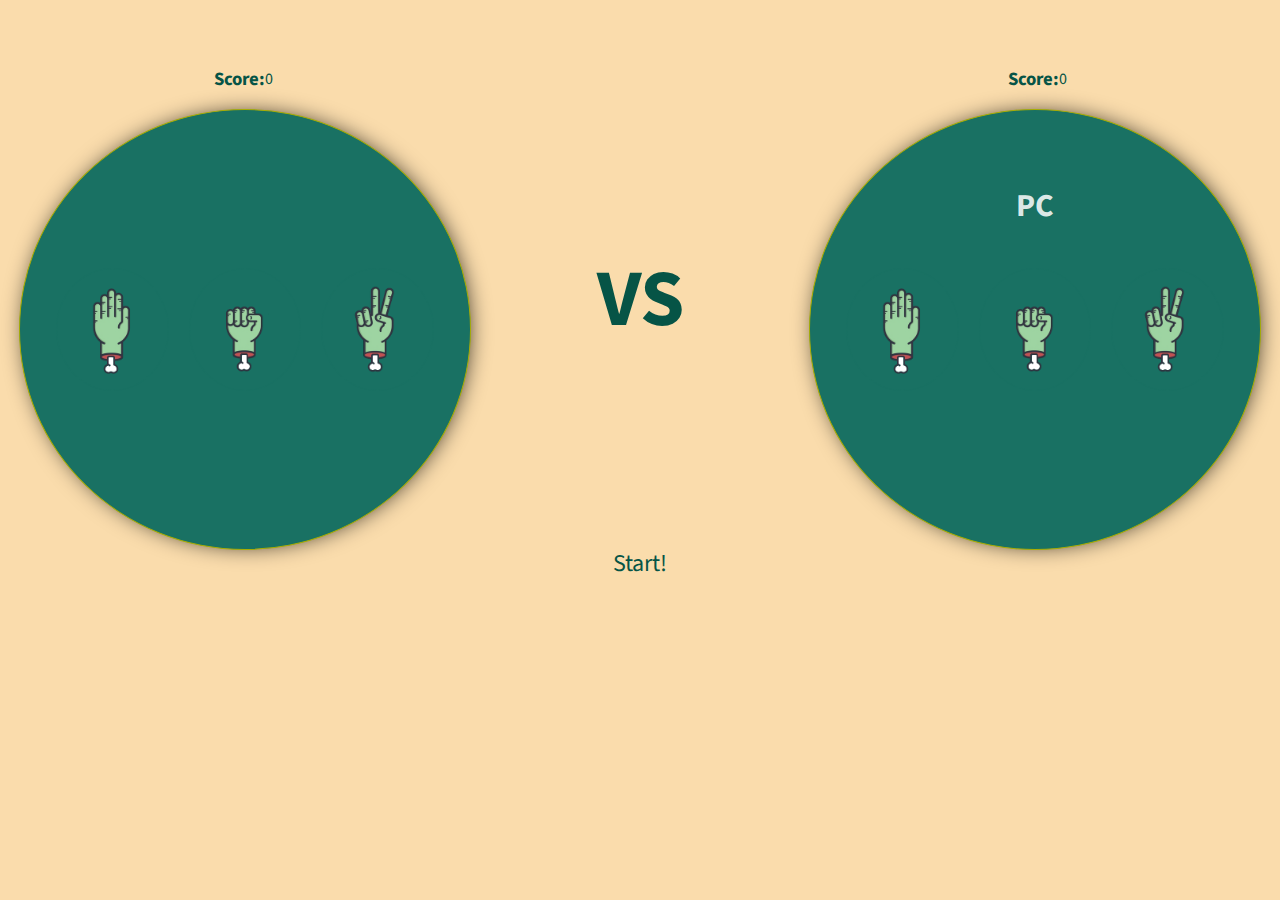
<file: UI Rock Paper Scissors/index.html>
<!DOCTYPE html>
<html lang="en-US">
	<head>
		<title>Rock,Paper,Scissors</title>
		<link rel="stylesheet" type="text/css" href="css/style.css">
		<link rel="stylesheet" type="text/css" href="css/normalaize.css">
		<link href="https://fonts.googleapis.com/css2?family=Source+Sans+Pro&display=swap" rel="stylesheet"> 
	</head>
	<body>
		<!-- the container that takes all the elements in and make the main syles by flex box is column-->

		<div class="container">
			<!-- this is container to make the three items below is flex row-->
			<div class="inner-contaier">
			<!-- this is the section of the player-->
			<div class="section1">
				<div class="score">
				<h3>Score:</h3>
				<span class="player-score">0</span>
				</div>
				<div class="player">

					<h5 class="player-h5">Player</h5>

					<div class="three-hands">
						<button id="paper-btn-player" class="player-btn"><img src="images/paper.png" alt="" id='img-paper'></button>
						<button id="rock-btn-player" class="player-btn"><img src="images/rock.png" alt="" id='img-rock'></button>
						<button id="scissors-btn-player" class="player-btn"><img src="images/scissors.png" alt="" id='img-scissors'></button>

					</div>
				</div>
			</div>
			
			<!-- this is the vs in the middle-->
			<h1>VS</h1>

			<!--this is the pc section-->
			<div class="section2">
				<div class="score2">
				<h3>Score:</h3>
				<span class="pc-score">0</span>
				</div>
				<div class="pc">

					<h5>PC</h5>
					<div class="three-hands2">
						<button id="paper-btn-pc" disabled><img src="images/paper.png" alt=""></button>
						<button id="rock-btn-pc" disabled><img src="images/rock.png" alt=""></button>
						<button id="scissors-btn-pc" disabled><img src="images/scissors.png" alt=""></button>

					</div>
				</div>
			</div>
			</div>

			<!-- Massage appear when player or pc wins the rounds-->
			<div class="who-wins">
				<p class="who">Start!</p>
				<button class='play-again hidden'>Press here to play again</button>

			</div>

		</div>

		
		<!-- javaScript linking to HTML-->
		<script src="js/script2.js"></script>
	</body>
</html>
</file>
<file: UI Rock Paper Scissors/css/style.css>
body{
	background-color: #fadcac;
	color:#065446;
	font-family: 'Source Sans Pro', sans-serif;
}

.container{
	display: flex;
	flex-direction: column;
	justify-content: center;
	margin-top: 50px
}

.container .who-wins{
	align-self: center;
	display: flex;
	flex-direction: column;
	align-items: center;
}



.container .who-wins .who{
	font-size:1.5em;
	margin:0;
}

.container .who-wins .play-again{
	background-color:#197163;
	color:#FFFD;
	border:none;
	padding:10px;
	border-radius:20px;
	margin-top:5px;
	cursor:pointer;	
}

.container .who-wins .play-again:hover{

}



.container .inner-contaier{
	display:flex;
	align-items: center;
	justify-content: space-between;
}


.container .section1{
	display:flex;
	flex-direction: column;
	align-items: center;
	justify-content: center;
	width:450px;
	height:500px;
}

.container h1{
	font-size:5em;
}

.container .section2{
	display:flex;
	flex-direction: column;
	align-items: center;
	justify-content: center;
	width:450px;
	height:500px;
}

.container .section1 .player{
	border: 1px solid #a7ad03;
	border-radius: 50%;
	height: 100%;
	display: flex;
	flex-direction: column;
	align-items: center;
	justify-content: center;
	width:100%;
	margin-left: 40px;
	background-color: #197163;
	-webkit-box-shadow: 2px 0px 25px -7px rgba(0,0,0,1);
	-moz-box-shadow: 2px 0px 25px -7px rgba(0,0,0,1);
	box-shadow: 2px 0px 25px -7px rgba(0,0,0,1);
}

.container .section1 .player h5{
	position:absolute;
	top:135px;
	font-size:2em;
	color:#FFFD;
}

.container .section2 .pc h5{
	position:absolute;
	top:135px;
	font-size:2em;
	color:#FFFD;
}

.container .section2 .pc{
	height: 100%;
	display: flex;
	flex-direction: column;
	align-items: center;
	justify-content: center;
	width:100%;
	margin-right: 40px;
	background-color: #197163;
	-webkit-box-shadow: 2px 0px 25px -7px rgba(0,0,0,1);
	-moz-box-shadow: 2px 0px 25px -7px rgba(0,0,0,1);
	box-shadow: 2px 0px 25px -7px rgba(0,0,0,1);
	border: 1px solid #a7ad03;
	border-radius: 50%;

}



.container .player .three-hands{
	display: flex;
	align-items: center;
	justify-content: center;
	width:100%;
	height:100%;
	border-radius: 50%;
}

.container .player .three-hands button{
	border:1px solid #197163;
	height:28%;
	width:25%;
	margin:0 10px 0 10px;
	border-radius: 50%;
	display: flex;
	justify-content: center;
	align-items: center;
	background:none;
	transition: all .1s ease-in-out;

}

.container .player .three-hands button:hover{
	background-color:#065446;
	cursor: pointer;
	transform: scale(1.1);
	border:.5px solid gold;
}

.container .player .three-hands button:first-child{
	padding-right:17px;
}

.container .player .three-hands button img{
	height:100%;
	width:200px;

}

.container .pc .three-hands2{
	display: flex;
	align-items: center;
	justify-content: center;
	width:100%;
	height:100%;
	border-radius: 50%;
}

.container .pc .three-hands2 button{
	border:1px solid #197163;
	height:28%;
	width:25%;
	margin:0 10px 0 10px;
	border-radius: 50%;
	display: flex;
	justify-content: center;
	align-items: center;
	background: none;
	transition: all .1s ease-in-out;
}

.container .pc .three-hands2 button:first-child{
	padding-right:17px;
}

.container .pc .three-hands2 button img{
	height:100%;
	width:200px;
	border:none;
	border-radius: 50%;
}




.container .section1 .score{
	display: flex;
	align-items: center;
	margin-left:8%;
}

.container .section2 .score2{
	display: flex;
	align-items: center;
	margin-right:8%;
}


.pcWinner{
	background-color:#065446;
	cursor: pointer;
	transform: scale(1.5);
	border:.5px solid gold;
}

.hidden{
	display: none;
}
</file>
<file: UI Rock Paper Scissors/css/normalaize.css>
/*! normalize.css v8.0.1 | MIT License | github.com/necolas/normalize.css */

/* Document
   ========================================================================== */

/**
 * 1. Correct the line height in all browsers.
 * 2. Prevent adjustments of font size after orientation changes in iOS.
 */

html {
  line-height: 1.15; /* 1 */
  -webkit-text-size-adjust: 100%; /* 2 */
}

/* Sections
   ========================================================================== */

/**
 * Remove the margin in all browsers.
 */

body {
  margin: 0;
}

/**
 * Render the `main` element consistently in IE.
 */

main {
  display: block;
}

/**
 * Correct the font size and margin on `h1` elements within `section` and
 * `article` contexts in Chrome, Firefox, and Safari.
 */

h1 {
  font-size: 2em;
  margin: 0.67em 0;
}

/* Grouping content
   ========================================================================== */

/**
 * 1. Add the correct box sizing in Firefox.
 * 2. Show the overflow in Edge and IE.
 */

hr {
  box-sizing: content-box; /* 1 */
  height: 0; /* 1 */
  overflow: visible; /* 2 */
}

/**
 * 1. Correct the inheritance and scaling of font size in all browsers.
 * 2. Correct the odd `em` font sizing in all browsers.
 */

pre {
  font-family: monospace, monospace; /* 1 */
  font-size: 1em; /* 2 */
}

/* Text-level semantics
   ========================================================================== */

/**
 * Remove the gray background on active links in IE 10.
 */

a {
  background-color: transparent;
}

/**
 * 1. Remove the bottom border in Chrome 57-
 * 2. Add the correct text decoration in Chrome, Edge, IE, Opera, and Safari.
 */

abbr[title] {
  border-bottom: none; /* 1 */
  text-decoration: underline; /* 2 */
  text-decoration: underline dotted; /* 2 */
}

/**
 * Add the correct font weight in Chrome, Edge, and Safari.
 */

b,
strong {
  font-weight: bolder;
}

/**
 * 1. Correct the inheritance and scaling of font size in all browsers.
 * 2. Correct the odd `em` font sizing in all browsers.
 */

code,
kbd,
samp {
  font-family: monospace, monospace; /* 1 */
  font-size: 1em; /* 2 */
}

/**
 * Add the correct font size in all browsers.
 */

small {
  font-size: 80%;
}

/**
 * Prevent `sub` and `sup` elements from affecting the line height in
 * all browsers.
 */

sub,
sup {
  font-size: 75%;
  line-height: 0;
  position: relative;
  vertical-align: baseline;
}

sub {
  bottom: -0.25em;
}

sup {
  top: -0.5em;
}

/* Embedded content
   ========================================================================== */

/**
 * Remove the border on images inside links in IE 10.
 */

img {
  border-style: none;
}

/* Forms
   ========================================================================== */

/**
 * 1. Change the font styles in all browsers.
 * 2. Remove the margin in Firefox and Safari.
 */

button,
input,
optgroup,
select,
textarea {
  font-family: inherit; /* 1 */
  font-size: 100%; /* 1 */
  line-height: 1.15; /* 1 */
  margin: 0; /* 2 */
}

/**
 * Show the overflow in IE.
 * 1. Show the overflow in Edge.
 */

button,
input { /* 1 */
  overflow: visible;
}

/**
 * Remove the inheritance of text transform in Edge, Firefox, and IE.
 * 1. Remove the inheritance of text transform in Firefox.
 */

button,
select { /* 1 */
  text-transform: none;
}

/**
 * Correct the inability to style clickable types in iOS and Safari.
 */

button,
[type="button"],
[type="reset"],
[type="submit"] {
  -webkit-appearance: button;
}

/**
 * Remove the inner border and padding in Firefox.
 */

button::-moz-focus-inner,
[type="button"]::-moz-focus-inner,
[type="reset"]::-moz-focus-inner,
[type="submit"]::-moz-focus-inner {
  border-style: none;
  padding: 0;
}

/**
 * Restore the focus styles unset by the previous rule.
 */

button:-moz-focusring,
[type="button"]:-moz-focusring,
[type="reset"]:-moz-focusring,
[type="submit"]:-moz-focusring {
  outline: 1px dotted ButtonText;
}

/**
 * Correct the padding in Firefox.
 */

fieldset {
  padding: 0.35em 0.75em 0.625em;
}

/**
 * 1. Correct the text wrapping in Edge and IE.
 * 2. Correct the color inheritance from `fieldset` elements in IE.
 * 3. Remove the padding so developers are not caught out when they zero out
 *    `fieldset` elements in all browsers.
 */

legend {
  box-sizing: border-box; /* 1 */
  color: inherit; /* 2 */
  display: table; /* 1 */
  max-width: 100%; /* 1 */
  padding: 0; /* 3 */
  white-space: normal; /* 1 */
}

/**
 * Add the correct vertical alignment in Chrome, Firefox, and Opera.
 */

progress {
  vertical-align: baseline;
}

/**
 * Remove the default vertical scrollbar in IE 10+.
 */

textarea {
  overflow: auto;
}

/**
 * 1. Add the correct box sizing in IE 10.
 * 2. Remove the padding in IE 10.
 */

[type="checkbox"],
[type="radio"] {
  box-sizing: border-box; /* 1 */
  padding: 0; /* 2 */
}

/**
 * Correct the cursor style of increment and decrement buttons in Chrome.
 */

[type="number"]::-webkit-inner-spin-button,
[type="number"]::-webkit-outer-spin-button {
  height: auto;
}

/**
 * 1. Correct the odd appearance in Chrome and Safari.
 * 2. Correct the outline style in Safari.
 */

[type="search"] {
  -webkit-appearance: textfield; /* 1 */
  outline-offset: -2px; /* 2 */
}

/**
 * Remove the inner padding in Chrome and Safari on macOS.
 */

[type="search"]::-webkit-search-decoration {
  -webkit-appearance: none;
}

/**
 * 1. Correct the inability to style clickable types in iOS and Safari.
 * 2. Change font properties to `inherit` in Safari.
 */

::-webkit-file-upload-button {
  -webkit-appearance: button; /* 1 */
  font: inherit; /* 2 */
}

/* Interactive
   ========================================================================== */

/*
 * Add the correct display in Edge, IE 10+, and Firefox.
 */

details {
  display: block;
}

/*
 * Add the correct display in all browsers.
 */

summary {
  display: list-item;
}

/* Misc
   ========================================================================== */

/**
 * Add the correct display in IE 10+.
 */

template {
  display: none;
}

/**
 * Add the correct display in IE 10.
 */

[hidden] {
  display: none;
}
</file>
